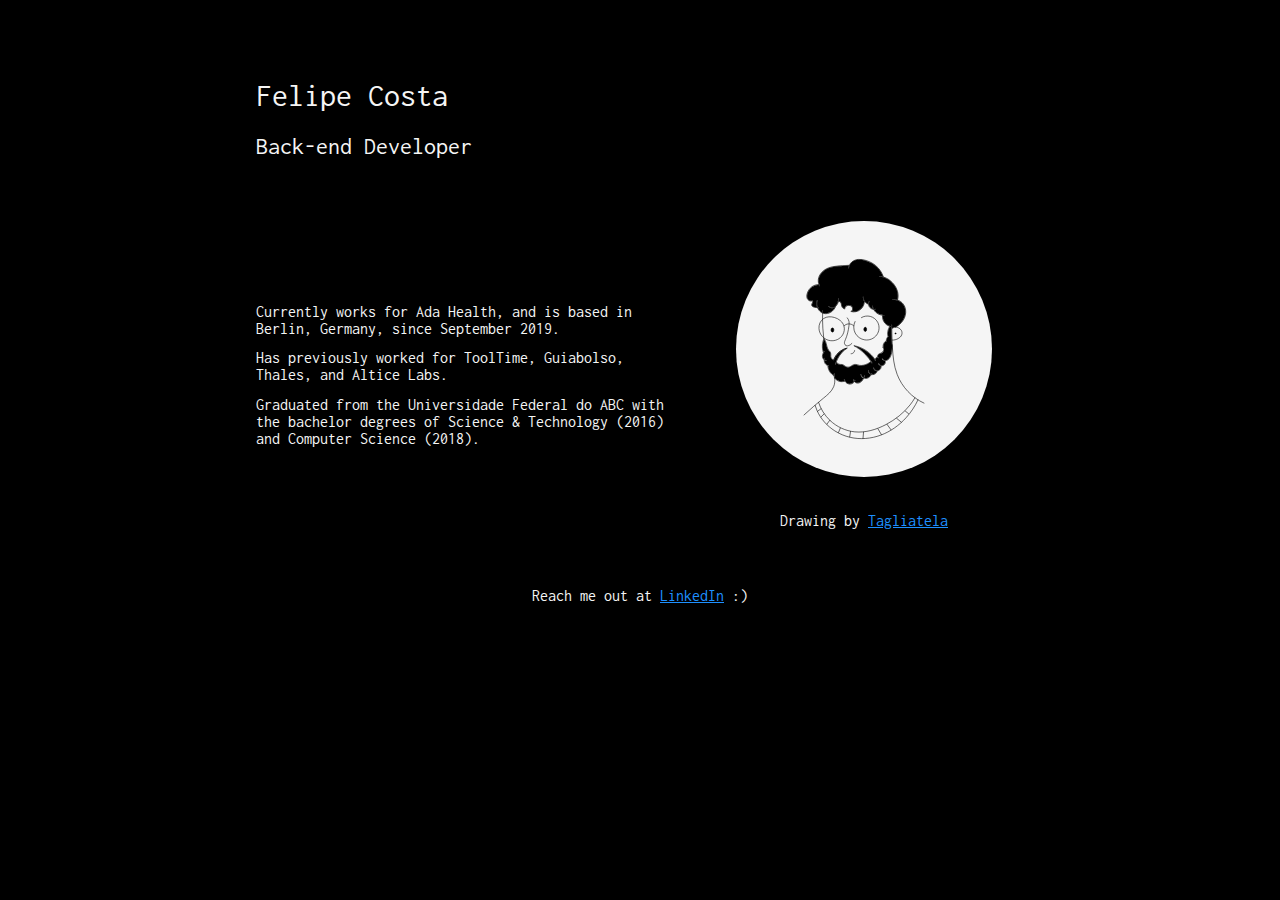
<file: index.html>
<!DOCTYPE html>
<html lang="en-US">
  <head>
    <meta name="viewport" content="width=device-width, initial-scale=1">
    <meta name="description" content="Portfolio page of Felipe Costa.">
    <meta name="theme-color" content="#000000"/>
    <link rel="stylesheet" type="text/css" href="https://fonts.googleapis.com/css?family=Inconsolata" />
    <link rel="stylesheet" type="text/css" href="style.css"/>
    <title>Felipe Costa</title>
  </head>
  <body>
    <header>
      <h1>Felipe Costa</h1>
      <h2>Back-end Developer</h2>
    </header>
    <article>
      <p>
        Currently works for Ada Health, and is based in Berlin, Germany, since September 2019.
      </p>
      <p>
        Has previously worked for ToolTime,
        Guiabolso,
        Thales,
        and Altice Labs.
      </p>
      <p>Graduated from the Universidade Federal do ABC 
        with the bachelor degrees of Science & Technology (2016) 
        and Computer Science (2018).</p>
    </article>
    <aside>
      <img src="drawing.svg" class="profile-drawing"
             alt="Drawing of a male face with short curly hair wearing rounded glasses."/>
      <p>Drawing by <a href="https://luizatagliatela.com">Tagliatela</a></p>
    </aside>
    <footer>
      <p>Reach me out at <a href="https://www.linkedin.com/in/felipeanchieta/?locale=en_US">LinkedIn</a> :)</p>
    </footer>
  </body>
</html>
</file>
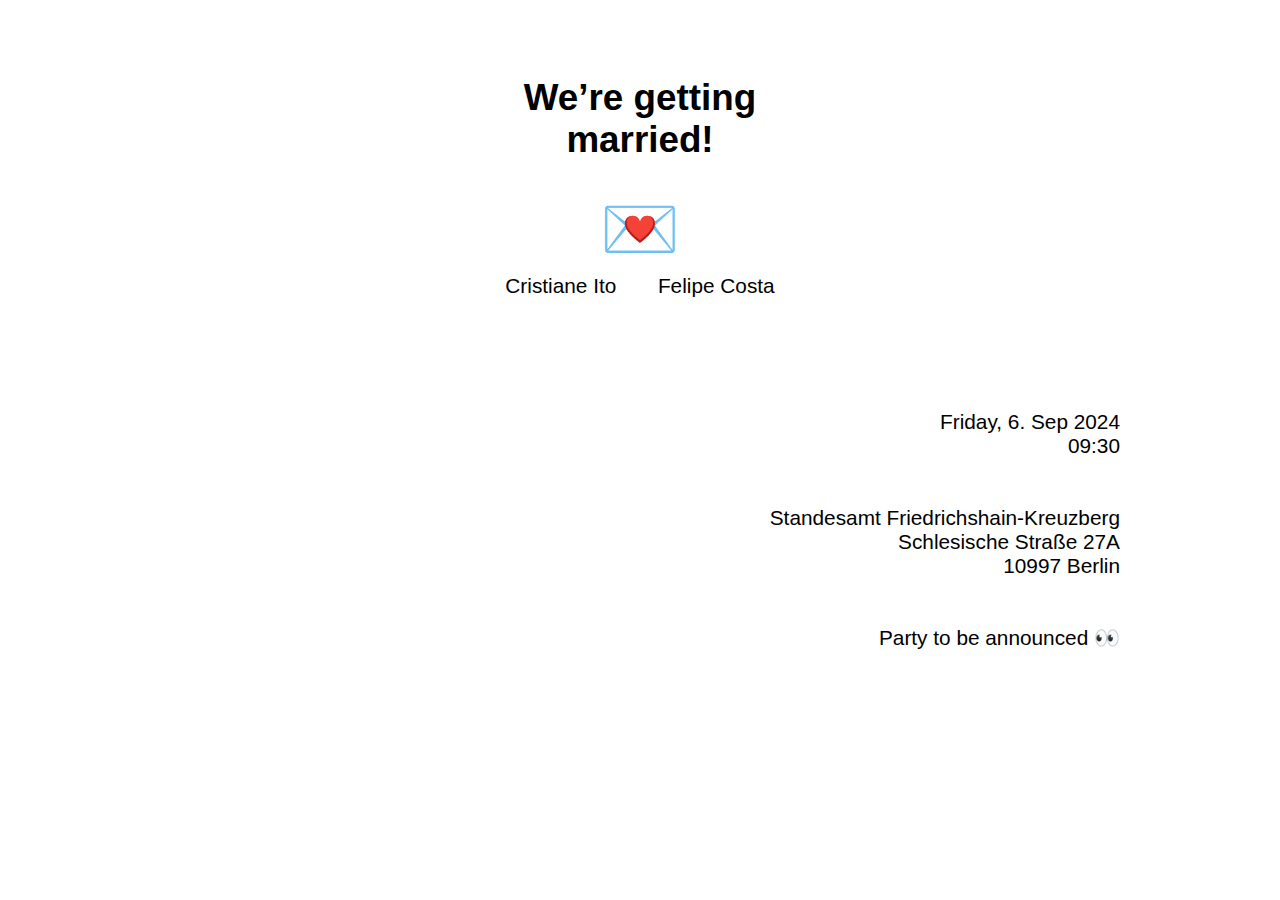
<file: marriage/index.html>
<!DOCTYPE html>
<html lang="en-US">
<head>
    <meta charSet="utf-8"/>
    <meta name="viewport" content="width=device-width, initial-scale=1.0">
    <meta name="theme-color" content="#ff0000">

    <title>Cris & Felipe</title>
    <link rel="icon" href="data:image/svg+xml,<svg xmlns=%22http://www.w3.org/2000/svg%22 viewBox=%220 0 100 100%22><text y=%22.9em%22 font-size=%2290%22>💌</text></svg>">
    
    <style>
        .name-left {
            margin-right: 1em;
        }

        .name-right {
            margin-left: 1em;
        }

        body {
            font-family: "Helvetica Neue", Arial, sans-serif;
            margin: 1em;
        }

        .flex-container {
            display: flex;
            flex-direction: column;
            align-items: center;
            justify-content: center;
            max-width: 60em;
            margin: 0 auto;
        }

        h1 {
            padding-top: 1em;
            width: 7em;
            font-size: 2.3em;
            text-align: center
        }

        h2 {
            margin: 0.1em;
            font-size: 4em;
        }

        h3, p {
            font-weight: 300;
            font-size: 1.3em;
            margin: 0;
        }

        .info-box {
            margin-top: 7em;
            align-self: flex-end;
            text-align: right;
        }

        .info-atom {
            padding: 0;
            margin-bottom: 3em;
        }
    </style>
</head>
<body>
<div class="flex-container">
    <h1>We’re getting married!</h1>

    <h2>&#128140;</h2>

    <h3><span class="name-left">Cristiane Ito</span><span class="name-right">Felipe Costa</span></h3>

    <div class="info-box">
        <div class="info-atom">
            <p>Friday, 6. Sep 2024</p>
            <p>09:30</p>
        </div>

        <div class="info-atom">
            <p>Standesamt Friedrichshain-Kreuzberg</p>
            <p>Schlesische Straße 27A</p>
            <p>10997 Berlin</p>
        </div>

        <div class="info-atom">
            <p>Party to be announced 👀</span></p>
        </div>
    </div>
</div>
</body>
</html>
</file>
<file: style.css>
body {
    align-items: center;
    background-color: black;
    color: whitesmoke;
    display: flex;
    flex-direction: row;
    flex-flow: row wrap;
    flex-wrap: wrap;
    grid-template-columns: repeat(3, 1fr);
    grid-gap: 2vw;
    font-family: Inconsolata, Monaco, "Courier New", monospace;
    padding: 2em;
    margin: 2vw auto;
    max-width: 768px;
}

header {
    flex: auto;
    width: 100%;
}

h1, h2 {
    font-weight: normal;
}

aside {
    flex: 1;
    min-width: 320px;
    text-align: center;
}

article {
    flex: 2;
}

article p {
    margin: 1vw 0;
}

a:link, a:visited {
    color: dodgerblue;
}

footer {
    flex: auto;
    text-align: center;
    width: 100%;
}

.profile-drawing {
    background: whitesmoke;
    border-radius: 100%;
    margin: 1rem;
    max-height: 200px;
    padding: 2rem;
    width: 12rem;
    height: 12rem;
}
</file>
